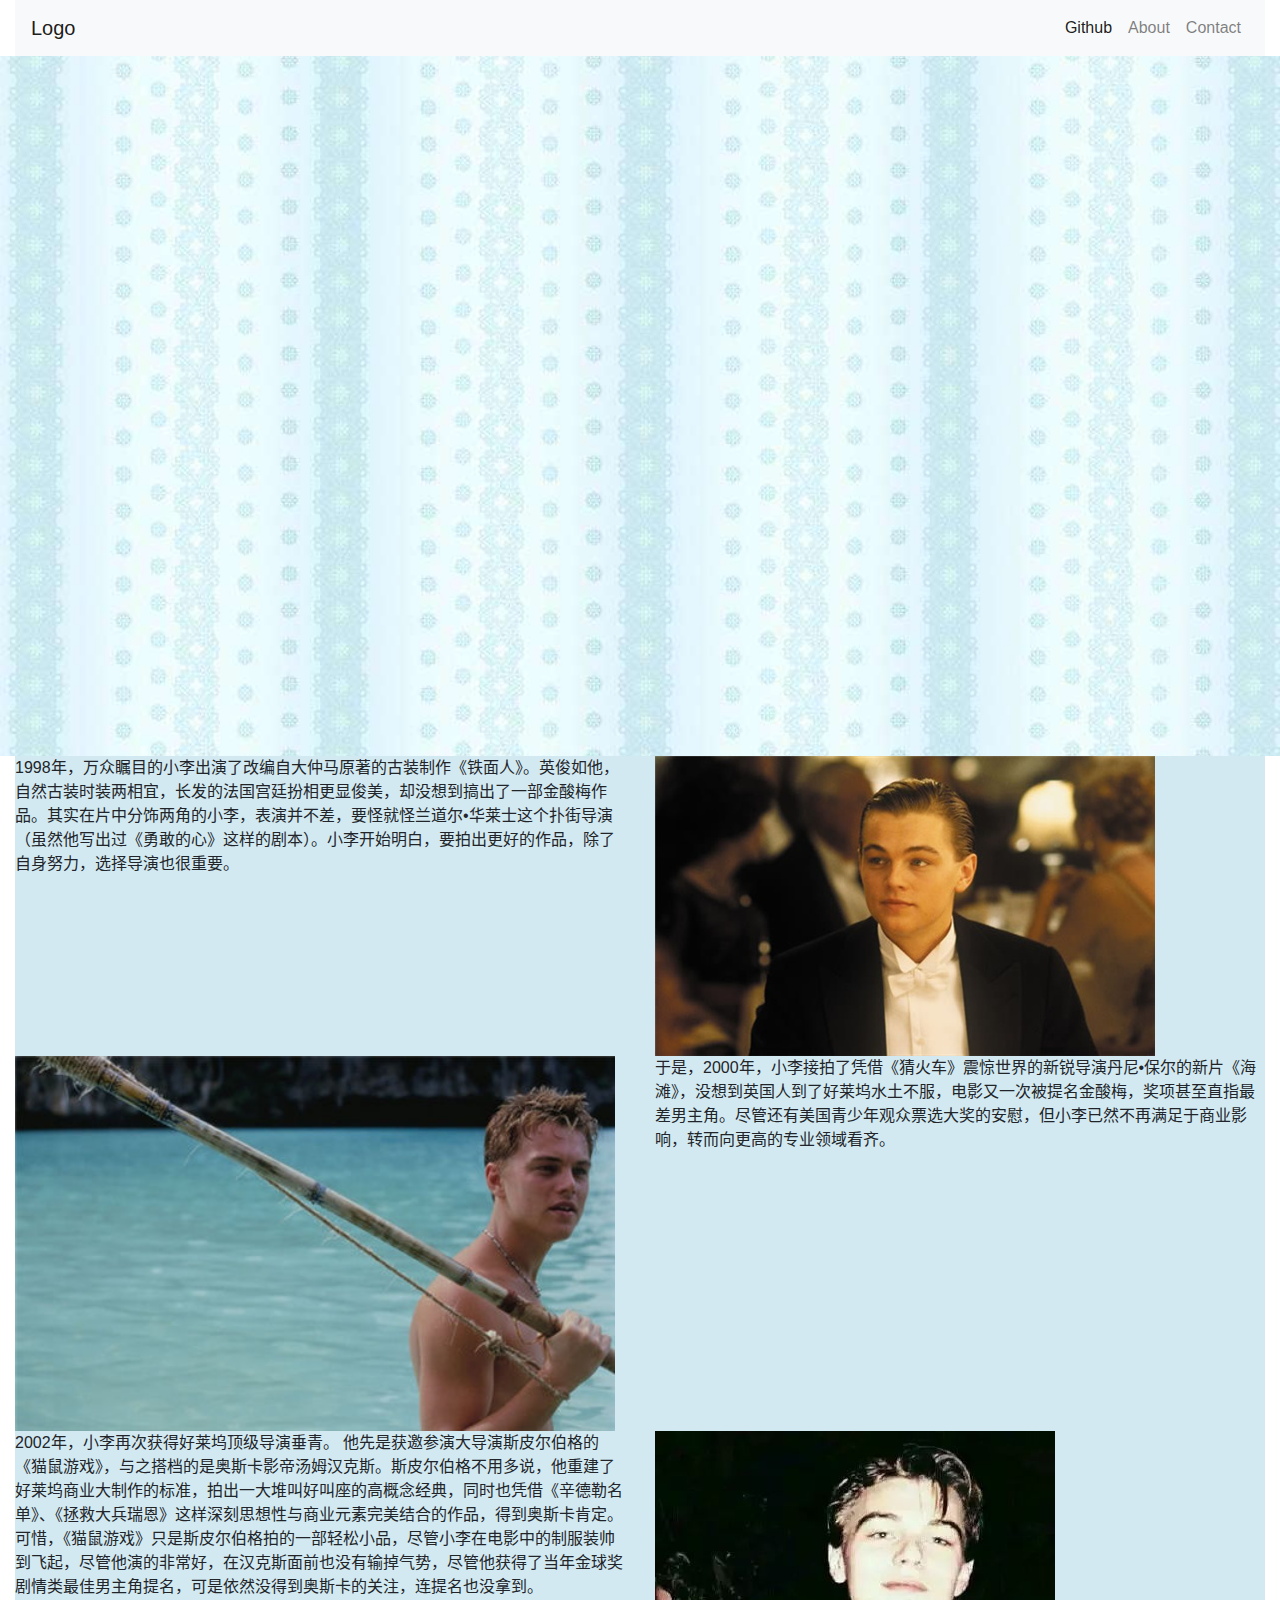
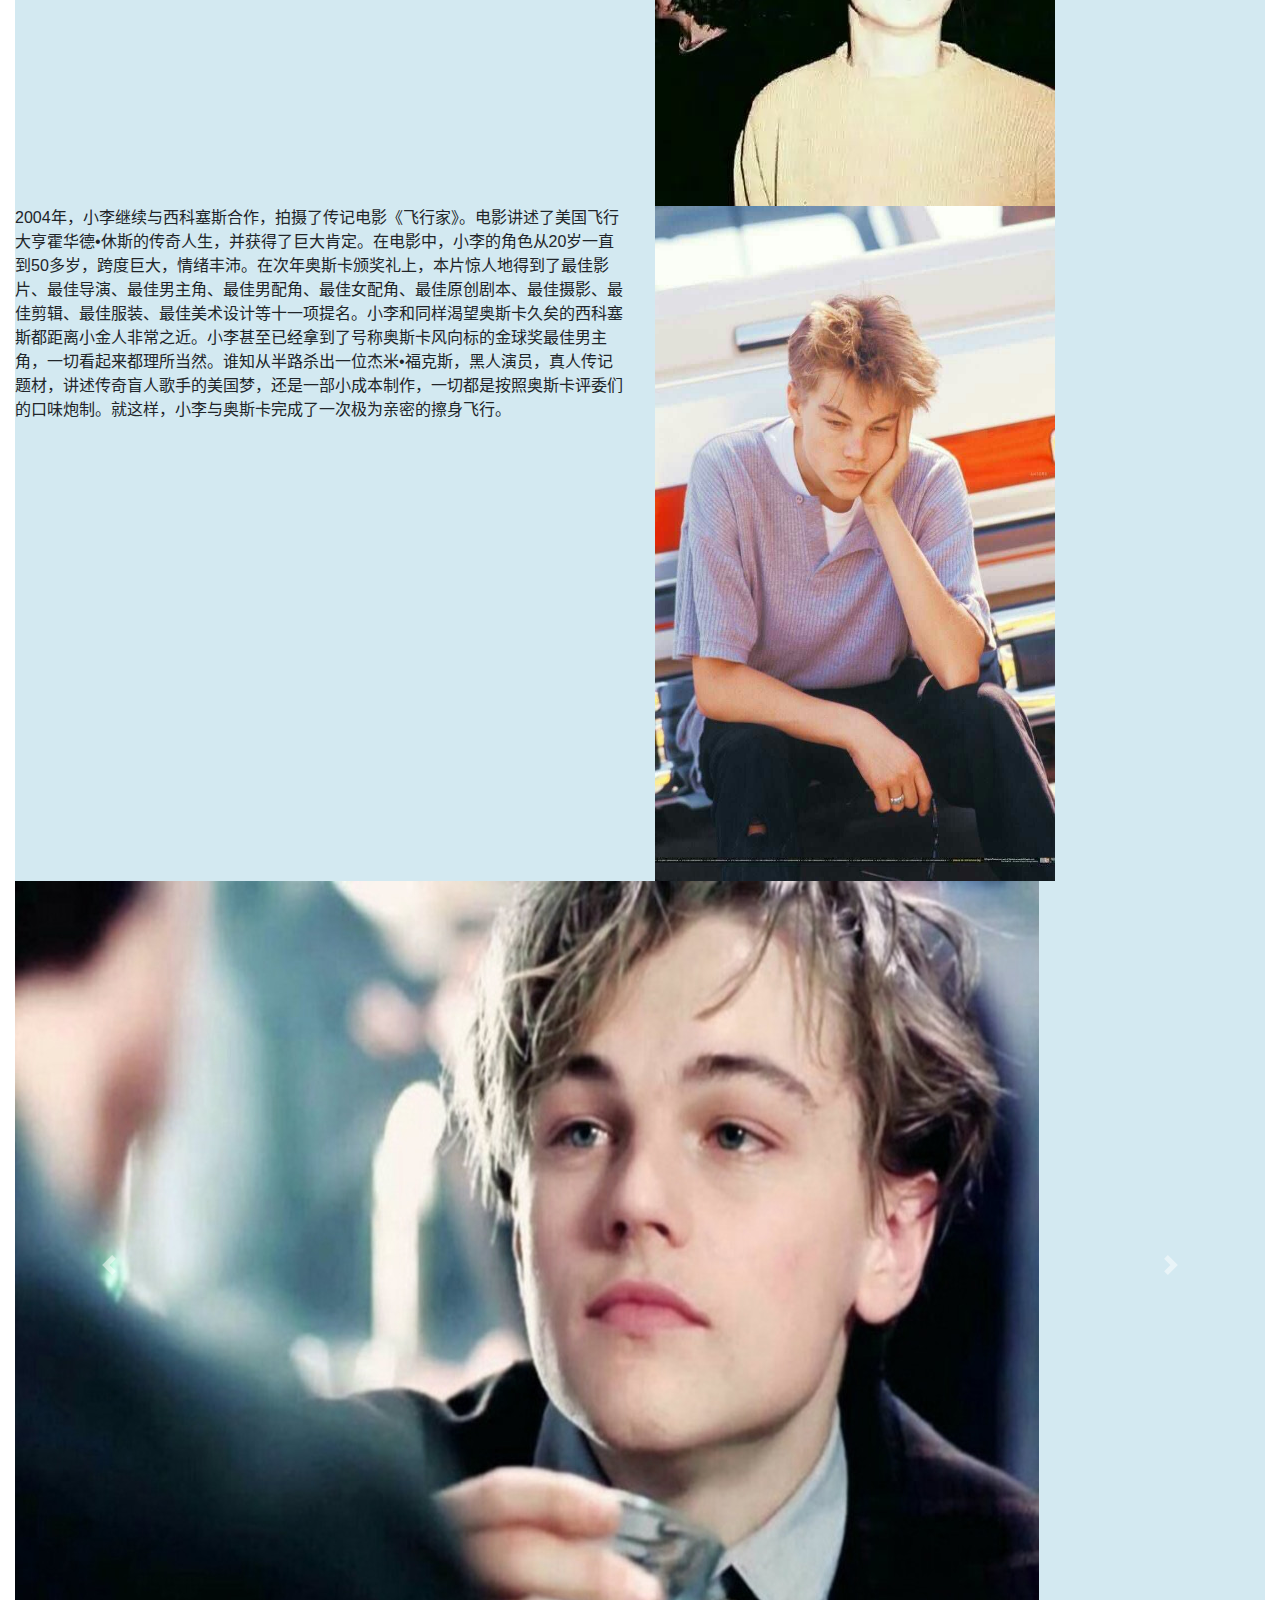
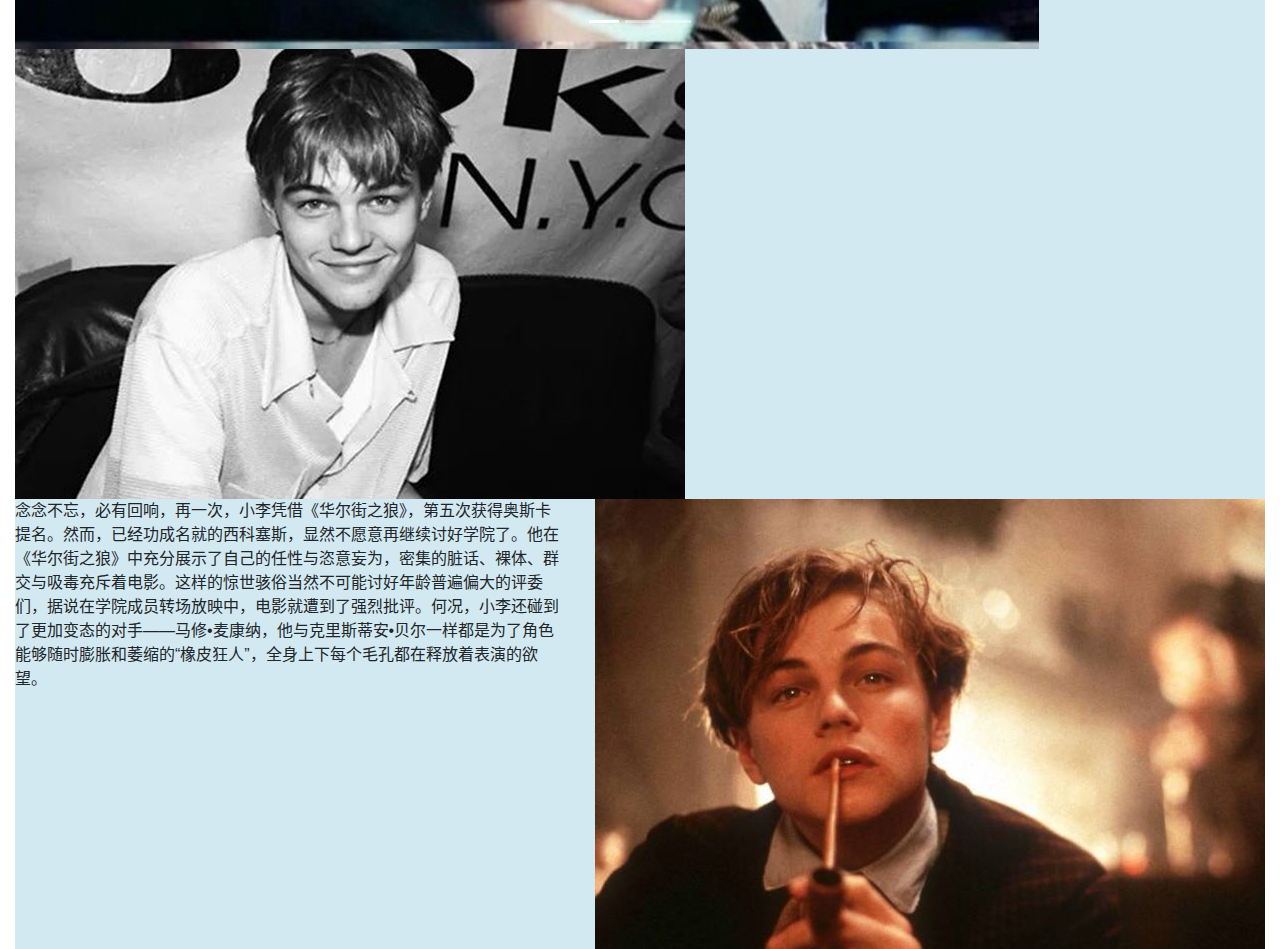
<file: bootstrap4/index.html>
<!doctype html>
<html lang="zh-cn">
  <head>
    <!-- Required meta tags -->
    <meta charset="utf-8">
    <meta name="viewport" content="width=device-width, initial-scale=1, shrink-to-fit=no">

    <!-- Bootstrap CSS -->
    <link rel="stylesheet" href="https://stackpath.bootstrapcdn.com/bootstrap/4.1.1/css/bootstrap.min.css" integrity="sha384-WskhaSGFgHYWDcbwN70/dfYBj47jz9qbsMId/iRN3ewGhXQFZCSftd1LZCfmhktB" crossorigin="anonymous">

    <title>My page-b4</title>
    <link href="style.css" rel="stylesheet">
  </head>
  <body>
    <header class="container-fluid">
        <nav class="navbar navbar-expand-lg navbar-light bg-light">
                <a class="navbar-brand" href="#">Logo</a>
                <button class="navbar-toggler" type="button" data-toggle="collapse" data-target="#navbarNavDropdown" aria-controls="navbarNavDropdown" aria-expanded="false" aria-label="Toggle navigation">
                    <span class="navbar-toggler-icon"></span>
                </button>
                <div class="collapse navbar-collapse justify-content-end" id="navbarNavDropdown">
                    <ul class="navbar-nav ">
                    <li class="nav-item active">
                        <a class="nav-link" href="#">Github <span class="sr-only">(current)</span></a>
                    </li>
                    <li class="nav-item">
                        <a class="nav-link" href="#">About</a>
                    </li>
                    <li class="nav-item">
                        <a class="nav-link" href="#">Contact</a>
                    </li>
                    </ul>
                </div>
        </nav>
        </header>
        <div class="container-fluid bg1">
        </div>
        <main class="container-fluid">
            <div class="content-1">
            <div class="row">
              <div class="col">
                <p >
                1998年，万众瞩目的小李出演了改编自大仲马原著的古装制作《铁面人》。英俊如他，自然古装时装两相宜，长发的法国宫廷扮相更显俊美，却没想到搞出了一部金酸梅作品。其实在片中分饰两角的小李，表演并不差，要怪就怪兰道尔•华莱士这个扑街导演（虽然他写出过《勇敢的心》这样的剧本）。小李开始明白，要拍出更好的作品，除了自身努力，选择导演也很重要。
                </p>
             </div>
              <div class="col">
                <img src="images/tupian2.jpg"/>
              </div>
            </div>
            <div class="row">
                <div class="col">
                    <img src="images/tupian3.jpg" width="600" height="375" />
                </div>
                <div class="col">
                    <p>
                            于是，2000年，小李接拍了凭借《猜火车》震惊世界的新锐导演丹尼•保尔的新片《海滩》，没想到英国人到了好莱坞水土不服，电影又一次被提名金酸梅，奖项甚至直指最差男主角。尽管还有美国青少年观众票选大奖的安慰，但小李已然不再满足于商业影响，转而向更高的专业领域看齐。
                    </p>
                </div>
            </div>
            </div>
              <div class="content-1">
                    <div class="row">
                     <div class="col">
            <p>
                    2002年，小李再次获得好莱坞顶级导演垂青。
                    他先是获邀参演大导演斯皮尔伯格的《猫鼠游戏》，与之搭档的是奥斯卡影帝汤姆汉克斯。斯皮尔伯格不用多说，他重建了好莱坞商业大制作的标准，拍出一大堆叫好叫座的高概念经典，同时也凭借《辛德勒名单》、《拯救大兵瑞恩》这样深刻思想性与商业元素完美结合的作品，得到奥斯卡肯定。可惜，《猫鼠游戏》只是斯皮尔伯格拍的一部轻松小品，尽管小李在电影中的制服装帅到飞起，尽管他演的非常好，在汉克斯面前也没有输掉气势，尽管他获得了当年金球奖剧情类最佳男主角提名，可是依然没得到奥斯卡的关注，连提名也没拿到。
            </p>   
                 </div>
                 <div class="col">
            <img src="images/tupian4.jpg" width="400" height="375" />
            </div>
            </div>

                <div class="content-1">
                    <div class="row">
                     <div class="col">
            <p>
                    2004年，小李继续与西科塞斯合作，拍摄了传记电影《飞行家》。电影讲述了美国飞行大亨霍华德•休斯的传奇人生，并获得了巨大肯定。在电影中，小李的角色从20岁一直到50多岁，跨度巨大，情绪丰沛。在次年奥斯卡颁奖礼上，本片惊人地得到了最佳影片、最佳导演、最佳男主角、最佳男配角、最佳女配角、最佳原创剧本、最佳摄影、最佳剪辑、最佳服装、最佳美术设计等十一项提名。小李和同样渴望奥斯卡久矣的西科塞斯都距离小金人非常之近。小李甚至已经拿到了号称奥斯卡风向标的金球奖最佳男主角，一切看起来都理所当然。谁知从半路杀出一位杰米•福克斯，黑人演员，真人传记题材，讲述传奇盲人歌手的美国梦，还是一部小成本制作，一切都是按照奥斯卡评委们的口味炮制。就这样，小李与奥斯卡完成了一次极为亲密的擦身飞行。
            </p>   
                 </div>
                 <div class="col">
            <img src="images/tupian5.jpg" width="400" height="675" />
            </div>
            </div>

                <div id="demo" class="carousel slide" data-ride="carousel">

                    <ul class="carousel-indicators">
                      <li data-target="#demo" data-slide-to="0" class="active"></li>
                      <li data-target="#demo" data-slide-to="1"></li>
                      <li data-target="#demo" data-slide-to="2"></li>
                    </ul>
                   
                    <div class="carousel-inner">
                      <div class="carousel-item active">
                        <img src="images/tupian13.jpg">
                      </div>
                      <div class="carousel-item">
                        <img src="images/tupian14.jpg">
                      </div>
                      <div class="carousel-item">
                        <img src="images/tupian15.jpg">
                      </div>
                    </div>
                   
                    <a class="carousel-control-prev" href="#demo" data-slide="prev">
                      <span class="carousel-control-prev-icon"></span>
                    </a>
                    <a class="carousel-control-next" href="#demo" data-slide="next">
                      <span class="carousel-control-next-icon"></span>
                    </a>
                  </div>
<meta name="viewport" content="width=device-width, initial-scale=1.0">
<meta http-equiv="X-UA-Compatible" content="ie=edge">
<link rel="stylesheet" href="https://maxcdn.bootstrapcdn.com/bootstrap/4.0.0/css/bootstrap.min.css">
<title>photo</title>
</head>
<body>
<div class="content">
    <img src="images/tupian17.jpg">
    <div class="img-hover">
        <button type="button" class="btn btn-primary" data-toggle="modal" data-target="#exampleModal1">
            click me
          </button>
    </div>
    <div class="modal fade" id="exampleModal1" tabindex="-1" role="dialog" aria-labelledby="exampleModalLabel2" aria-hidden="true">
        <div class="modal-dialog modal-lg" role="document">
          <div class="modal-content">
            <div class="modal-header">
              <h5 class="modal-title" id="exampleModalLabel2">Leonardo DiCaprio</h5>
              <button type="button" class="close" data-dismiss="modal" aria-label="Close">
                <span aria-hidden="true">&times;</span>
              </button>
            </div>
            <div class="modal-body">
              <img class="img-fluid" src="images/tupian16.jpg">
            </div>
            <div class="modal-footer">
              <button type="button" class="btn btn-secondary" data-dismiss="modal">小李子</button>
              <button type="button" class="btn btn-primary">更多</button>
            </div>
          </div>
        </div>
      </div>
</div>

<div class="content-1">
        <div class="row">
         <div class="col">
    <p>
        念念不忘，必有回响，再一次，小李凭借《华尔街之狼》，第五次获得奥斯卡提名。然而，已经功成名就的西科塞斯，显然不愿意再继续讨好学院了。他在《华尔街之狼》中充分展示了自己的任性与恣意妄为，密集的脏话、裸体、群交与吸毒充斥着电影。这样的惊世骇俗当然不可能讨好年龄普遍偏大的评委们，据说在学院成员转场放映中，电影就遭到了强烈批评。何况，小李还碰到了更加变态的对手——马修•麦康纳，他与克里斯蒂安•贝尔一样都是为了角色能够随时膨胀和萎缩的“橡皮狂人”，全身上下每个毛孔都在释放着表演的欲望。
    </p>   
     </div>
     <div class="col">
    
            <meta name="viewport" content="width=device-width, initial-scale=1.0">
            <meta http-equiv="X-UA-Compatible" content="ie=edge">
            <link rel="stylesheet" href="https://maxcdn.bootstrapcdn.com/bootstrap/4.0.0/css/bootstrap.min.css">
            <title>photo</title>
            </head>
            <body>
            <div class="content">
                <img src="images/tupian20.jpg">
                <div class="img-hover">
                    <button type="button" class="btn btn-primary" data-toggle="modal" data-target="#exampleModal1">
                        click me
                      </button>
                </div>
                <div class="modal fade" id="exampleModal1" tabindex="-1" role="dialog" aria-labelledby="exampleModalLabel2" aria-hidden="true">
                    <div class="modal-dialog modal-lg" role="document">
                      <div class="modal-content">
                        <div class="modal-header">
                          <h5 class="modal-title" id="exampleModalLabel2">Leonardo DiCaprio</h5>
                          <button type="button" class="close" data-dismiss="modal" aria-label="Close">
                            <span aria-hidden="true">&times;</span>
                          </button>
                        </div>
                        <div class="modal-body">
                          <img class="img-fluid" src="images/tupian21.jpg">
                        </div>
                        <div class="modal-footer">
                          <button type="button" class="btn btn-secondary" data-dismiss="modal">小李子</button>
                          <button type="button" class="btn btn-primary">更多</button>
                        </div>
                      </div>
                    </div>
                  </div>
            </div>
            

    </div>
    </div>
        </main>
    <!-- Optional JavaScript -->
    <!-- jQuery first, then Popper.js, then Bootstrap JS -->
    <script src="https://code.jquery.com/jquery-3.3.1.slim.min.js" integrity="sha384-q8i/X+965DzO0rT7abK41JStQIAqVgRVzpbzo5smXKp4YfRvH+8abtTE1Pi6jizo" crossorigin="anonymous"></script>
    <script src="https://cdnjs.cloudflare.com/ajax/libs/popper.js/1.14.3/umd/popper.min.js" integrity="sha384-ZMP7rVo3mIykV+2+9J3UJ46jBk0WLaUAdn689aCwoqbBJiSnjAK/l8WvCWPIPm49" crossorigin="anonymous"></script>
    <script src="https://stackpath.bootstrapcdn.com/bootstrap/4.1.1/js/bootstrap.min.js" integrity="sha384-smHYKdLADwkXOn1EmN1qk/HfnUcbVRZyYmZ4qpPea6sjB/pTJ0euyQp0Mk8ck+5T" crossorigin="anonymous"></script>
  </body>
</html>
</file>
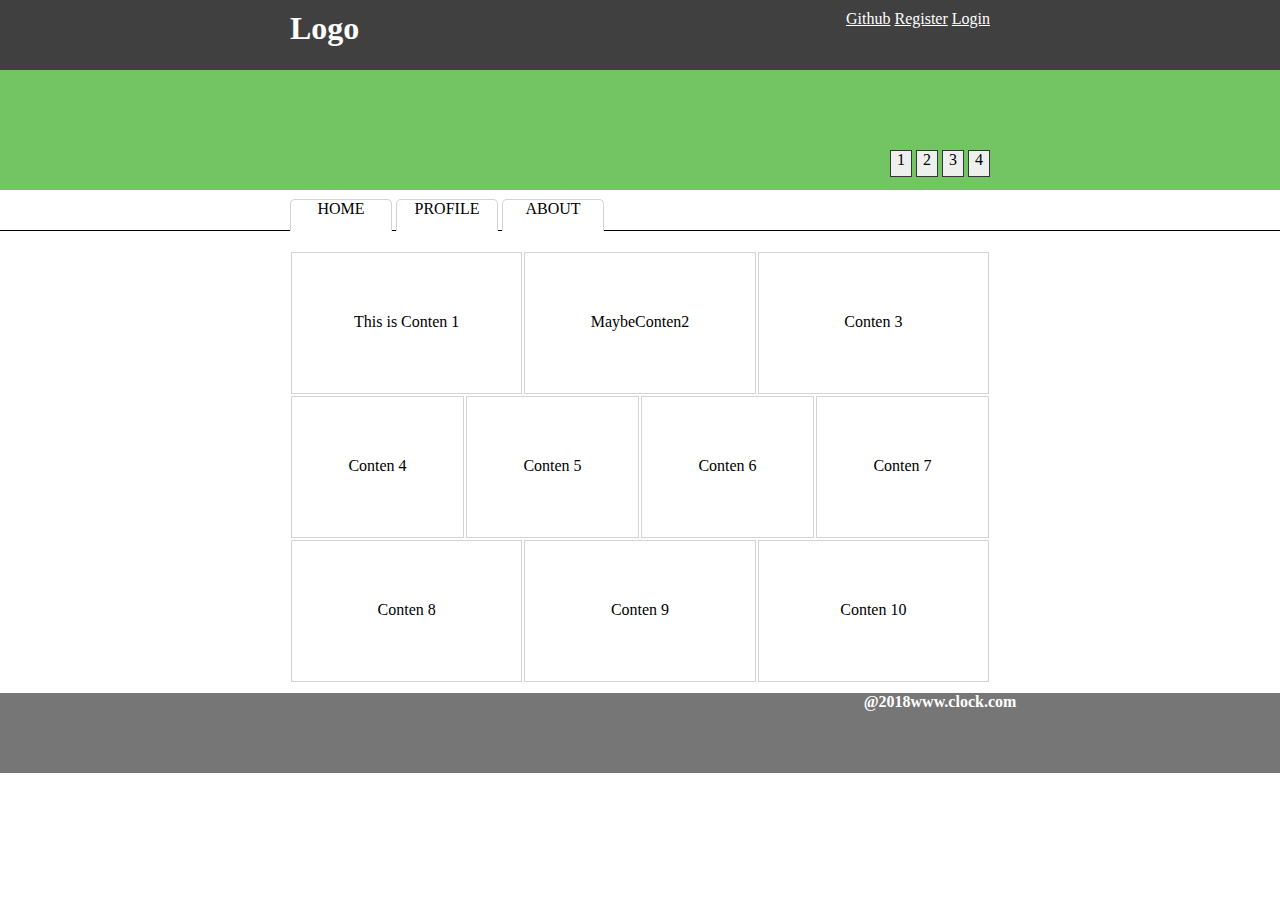
<file: shejihao/index.html>
<!DOCTYPE html> 
<html>
  <head>
    <meta charset="utf-8">
    <title>设计稿</title>
    <link href="style.css" rel="stylesheet">
  </head>

  <body>
    <header>
      <div class="middle head">
      <h1><span>Logo</span></h1>
      <ul>
      <li><a href="www.Github.com">Github</a></li>
      <li><a href="www.Register.com">Register</a></li>
      <li><a href="www.login.com">Login</a></li>
    </ul>
  </div>
      </header>
  <div class="banner">
    <div class="middle">
      <div class="banner-r">
      <p>1</p>
      <p>2</p>
      <p>3</p>
      <p>4</p>
    </div>
    </div>
  </div>
  <main>
    <div class=" main-btn">
      <div class="middle main-btn2">
      <ul>
        <li>HOME</li>
        <li>PROFILE</li>
        <li>ABOUT</li>
      </ul> 
    </div> 
  </div>
    <div class="middle main">
      <article>
        <div class="con-1">
        <p>This is Conten 1</p>
        <p>MaybeConten2</p>
        <p>Conten 3</p>
      </div>        
      <div class="con-2">
        <p>Conten 4</p>
        <p>Conten 5</p>
        <p>Conten 6</p>
        <p>Conten 7</p>
        </div>
        <div class="con-3">
        <p>Conten 8</p>
        <p>Conten 9</p>
        <p>Conten 10</p>
      </div>
      </article>
     </div>
    </main>
    <footer>
        <div class="middle footer">
      <h4>@2018www.clock.com</h4>
      </div>
    </footer>
  </body>
</html>
</file>
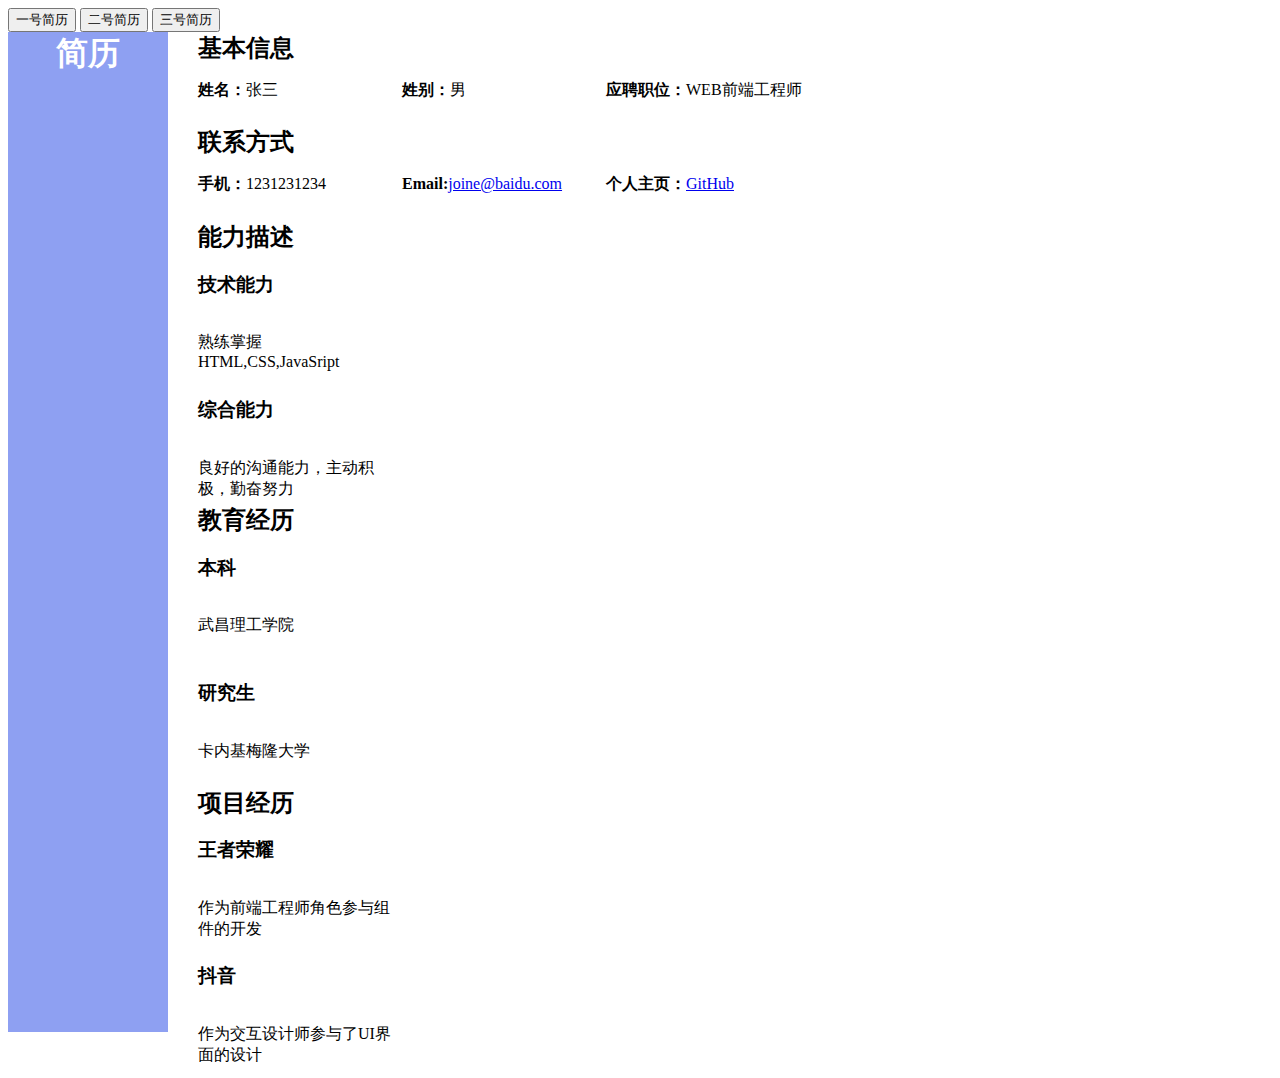
<file: resume.html>
<!DOCTYPE html>
<html>
    <head>
        <meta charset="UTF-8">
        <title>我的简历</title>
        <link href="style2.css" rel="stylesheet">
    </head>
    <body>
     <header>
         <button onclick="num1()">一号简历</button>
         <button onclick="num2()">二号简历</button>
         <button onclick="num3()">三号简历</button>
        </header>
        <h1>简历</h1>
        <h2>基本信息</h2>
        <p><span>姓名：</span>张三</p>
        <p><span>姓别：</span>男</p>
        <p><span>应聘职位：</span>WEB前端工程师</p>
        <h2>联系方式</h2>
        <p><span>手机：</span>1231231234</p>
        <p><span>Email:</span><a href="joine@baidu.com/">joine@baidu.com</a></p>
        <p><span>个人主页：</span><a href="www.github.com/">GitHub</a></p>
        <h2>能力描述</h2>
        <h3>技术能力</h3>
        <P>熟练掌握HTML,CSS,JavaSript</P>
        <h3>综合能力</h3>
        <p>良好的沟通能力，主动积极，勤奋努力</p>
        <h2>教育经历</h2>
        <h3>本科</h3>
        <p>武昌理工学院</p>
        <h3>研究生</h3>
        <P>卡内基梅隆大学</P>
        <h2>项目经历</h2>
        <h3>王者荣耀</h3>
        <p>作为前端工程师角色参与组件的开发</p>
        <h3>抖音</h3>
        <p>作为交互设计师参与了UI界面的设计</p>
    </body>
</html>
</file>
<file: bootstrap4/style.css>
.bg1{
    background: url(images/beijing6.jpg) no-repeat center center;
    background-size:cover; 
    height:700px;
}
.content-1{
    background: rgb(211, 233, 241);
}
.content{
    width: 670px;
    height:450px;
    overflow: hidden;
    position: relative;
}
.img-hover{
    width: 670px;
    height:450px;
    background: lightgreen;
    position: absolute;
    top: 0;
    opacity: 0;
    transition-duration: 1s;
    display: flex;
    justify-content: space-around;
}
.img-hover:hover{
    opacity: 0.5;
    transition-duration: 1s;   
}
.img-hover .btn{
  position: absolute;
  top:50%;
}
</file>
<file: shejihao/style.css>
html,body,h1,p,ol,ul,li,a{
    margin: 0;
    padding: 0;
}
header{
    color:white;
    background: rgb(65, 64, 64);
    height: 60px;
    margin: 0;
    padding-top:10px;
}
header a{
    color: white;
}
.middle{
    width: 700px;
    margin: 0 auto;
}
header h1{
    display: block;
    font-weight: bold;
}
.head{
    display: flex;
    justify-content: space-between;
}
li{
    display: inline-block;
  }
.banner{
    margin: 0;
    height: 120px;
    background:rgb(115, 196, 99);
}
.banner-r{
    float: right;
}
.banner-r p{
    margin-top: 80px; 
    display: inline-block;
    border: 1.5px solid rgb(54, 53, 53);
    height: 25px;
    width: 20px;
    background: rgba(241, 241, 241, 0.979);
    text-align: center;
}

.main-btn{
    border-bottom:  1px solid ;
}
.main-btn2{
    position: relative;
    height: 40px;
}
.main-btn li{
    width: 100px;
    height: 30px;
    border: 1px solid lightgray;
    border-bottom: 1px solid white;
    text-align: center;
    border-radius: 5px 5px 0 0;
}
.main-btn ul{
    position: absolute;
    bottom: -1px;
}
article{
    margin-top: 20px;
}
footer{
    color:white;
    background: rgb(119, 118, 118);
    width:1880px;
    height: 80px;
    text-align: center;
    margin: 0 auto;
}
h4{
    margin:10px;
}
main p{
    display: inline-block;
    padding-top:60px ;
}
.con-1{
    display:flex;
    justify-content: space-between;
}
.con-2{
    display:flex;
    justify-content: space-between;
} 
.con-3{
    display:flex;
    justify-content: space-between;
} 
.con-1 p{
    border:1px solid lightgrey;
    width:230px;
    height: 80px;
    margin:1px;
    text-align: center;
}
.con-2 p{
    border:1px solid lightgrey;
    width:230px;
    height: 80px;
    margin:1px;
    text-align: center;
}
.con-3 p{
    border:1px solid lightgrey;
    width:230px;
    height: 80px;
    margin:1px;
    text-align: center;
}
</file>
<file: style2.css>
h2{
    margin:0;
    padding:0;
}
h1{
   width:160px;
   height:1000px;
   color:white;
   background:rgba(109, 132, 238, 0.774);
   float:left;
   margin-top:0;
   margin-right:30px;
   text-align:center;
}
span{
    font-weight:bold;
}
p{
    display:inline-block;
    height:30px;
    width:200px;
}
</file>
